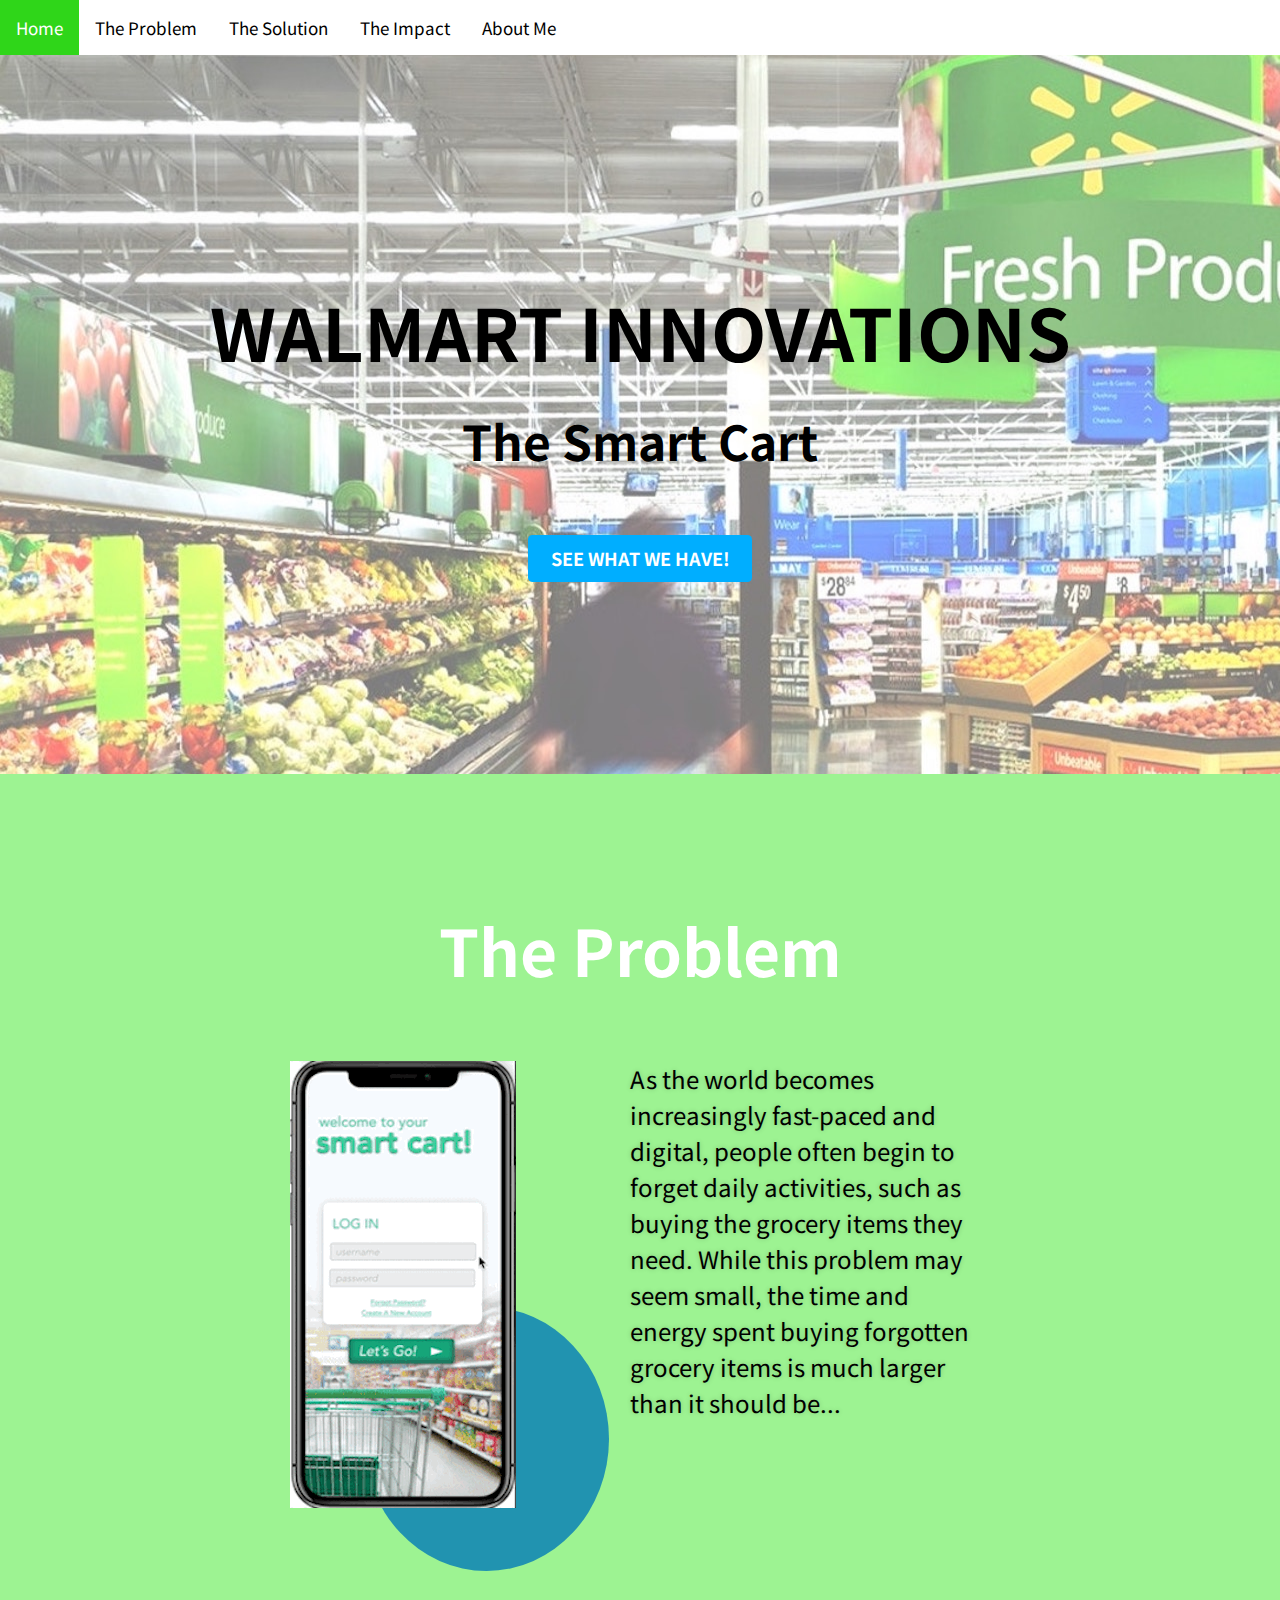
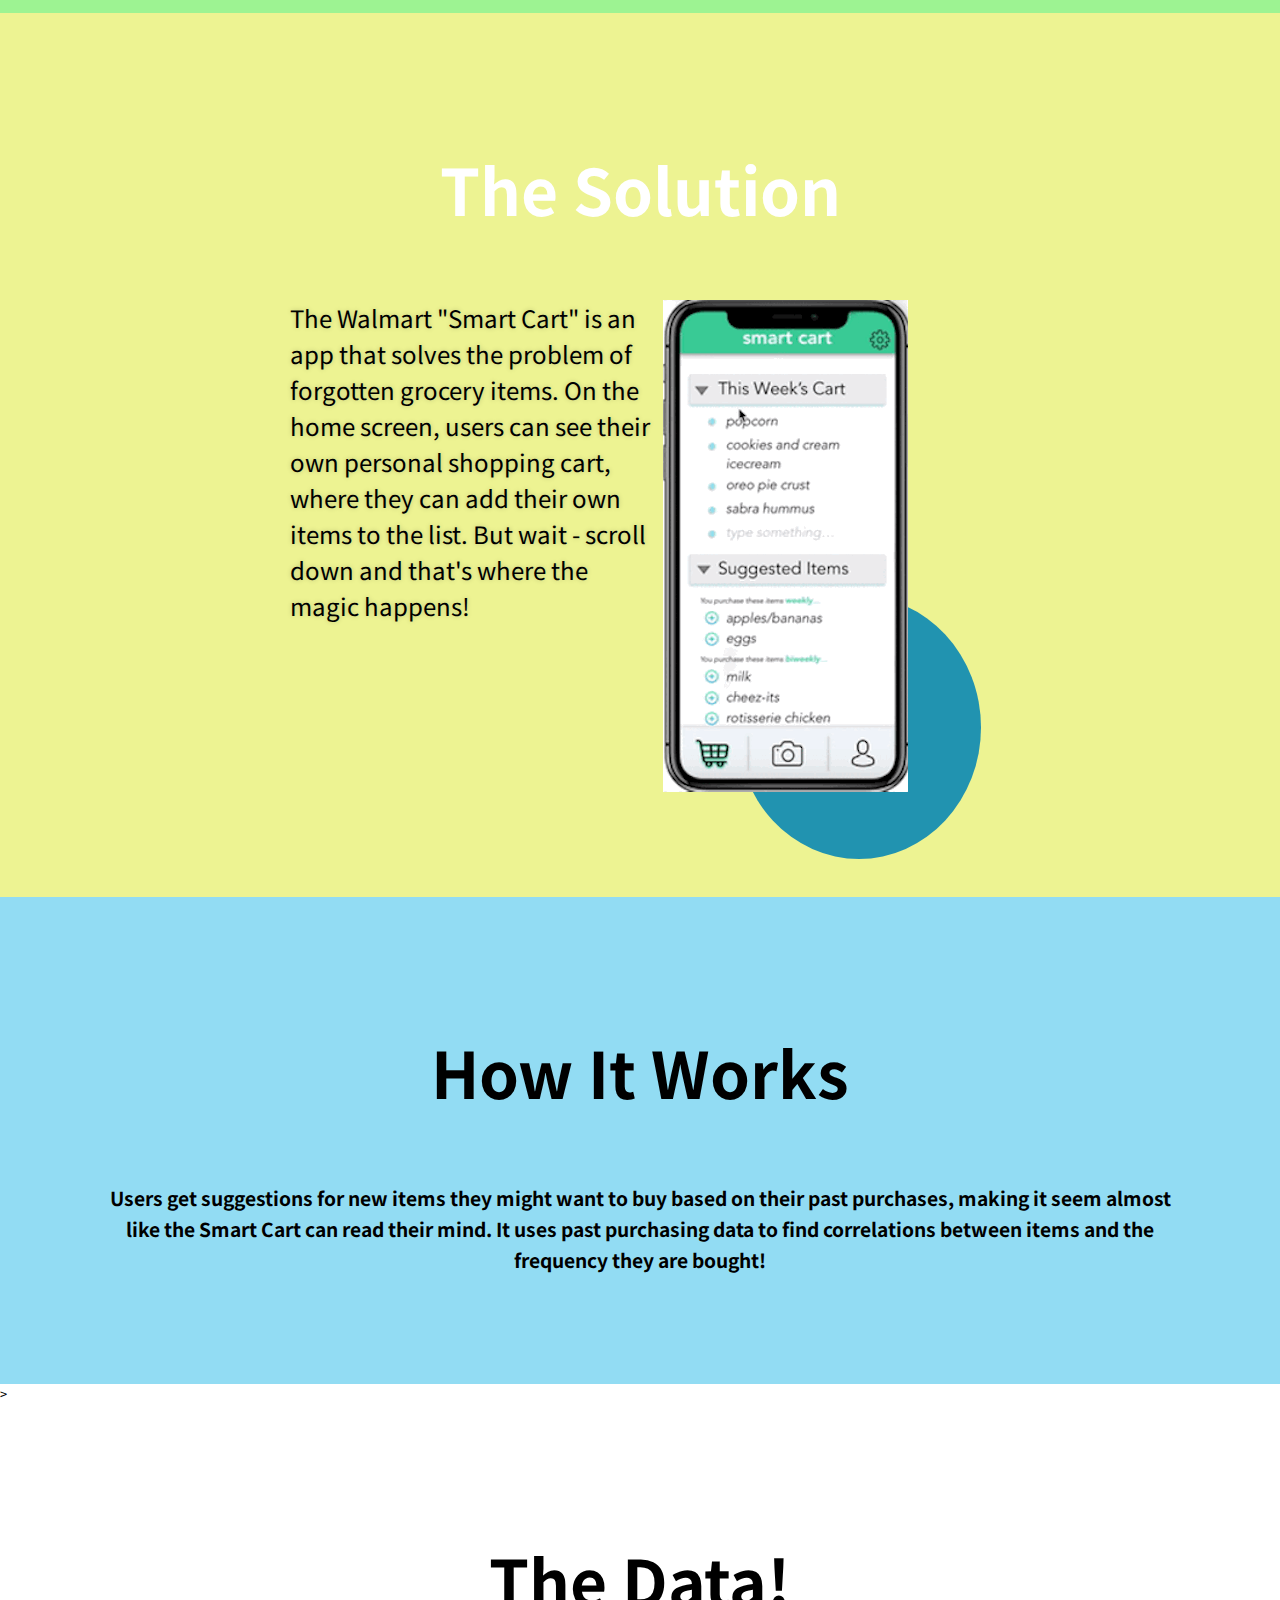
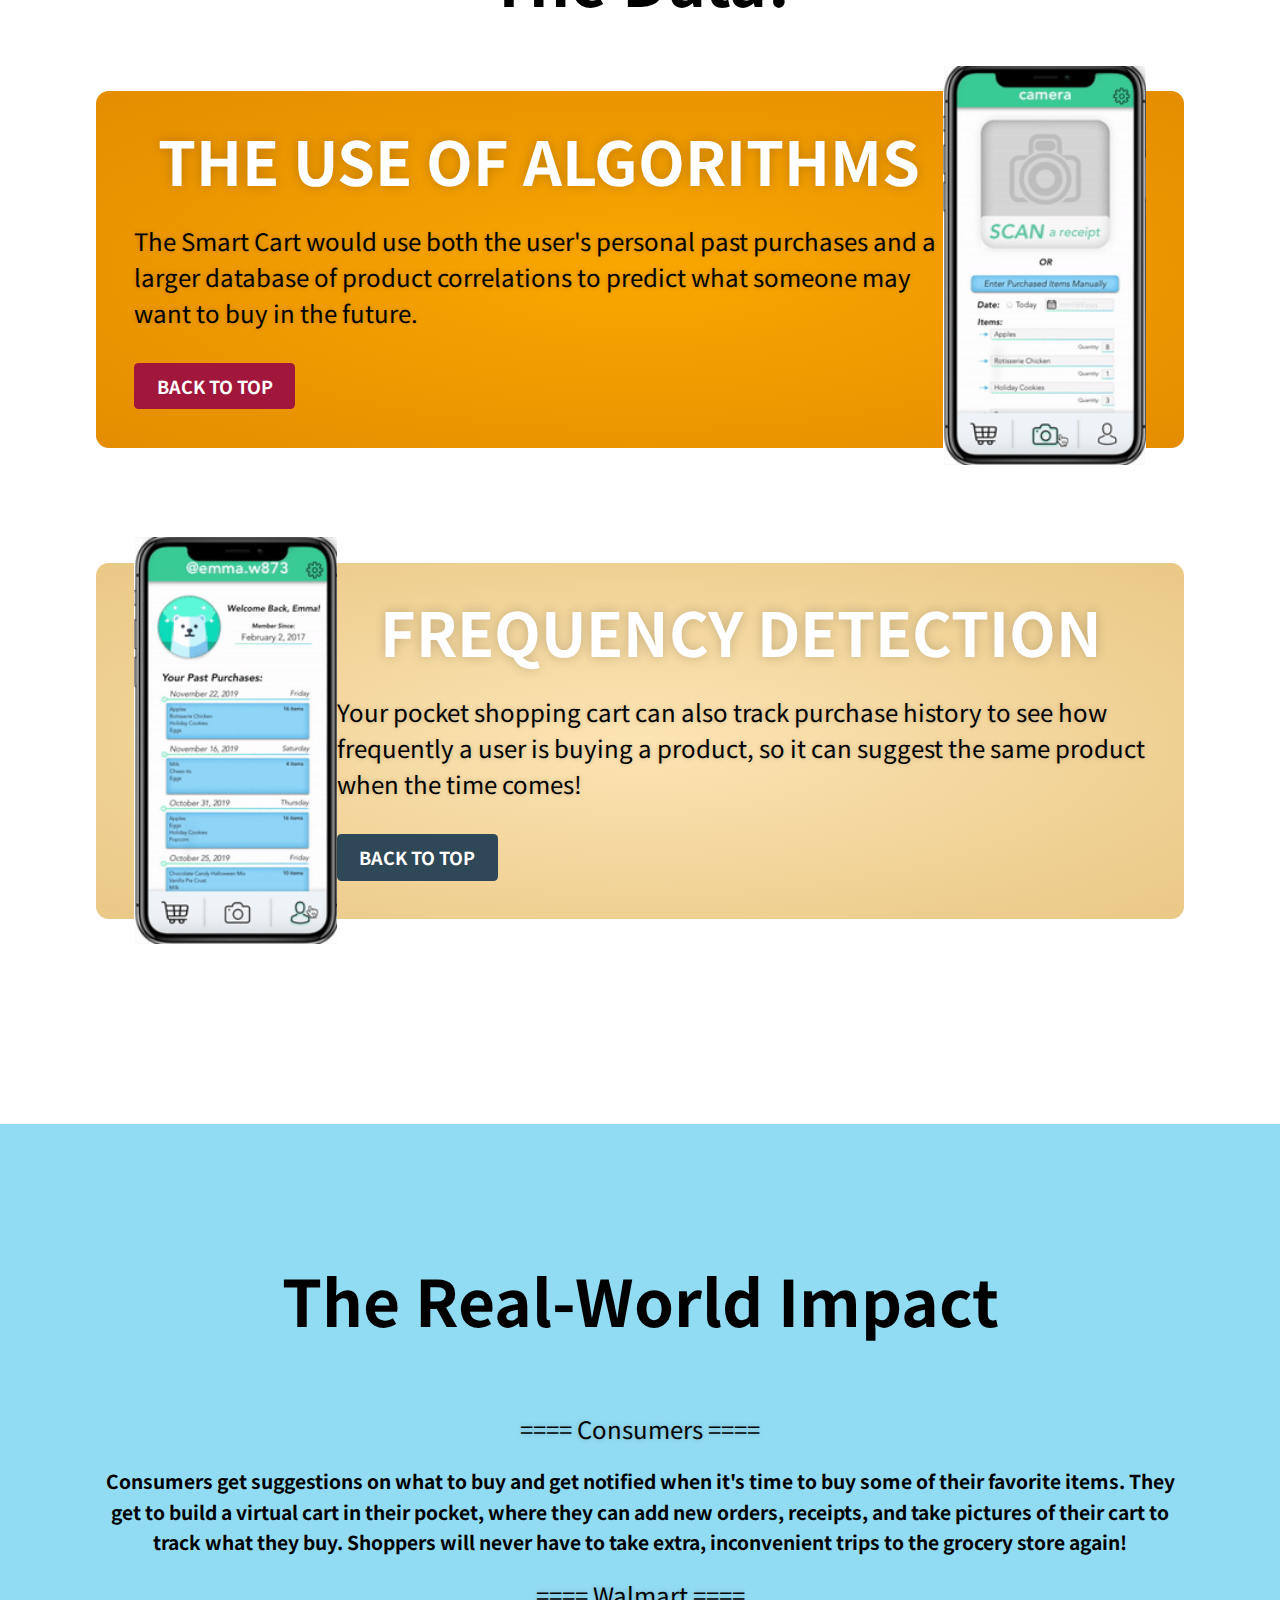
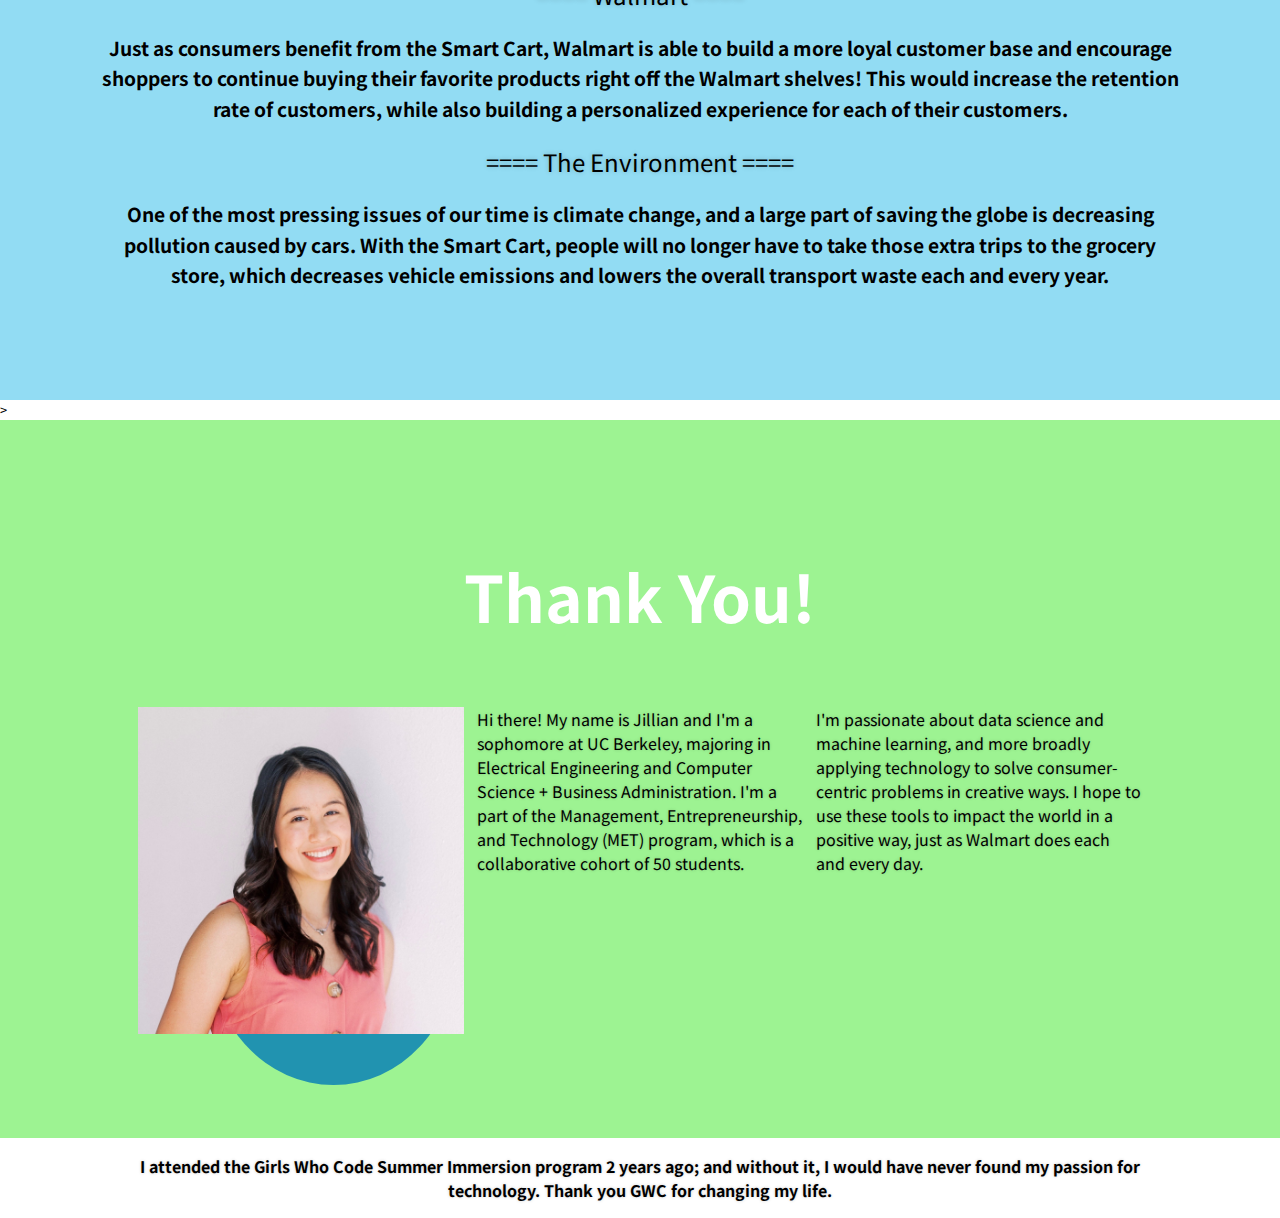
<file: index.html>
<!DOCTYPE html>
<html lang="en">

<head>
  <meta charset="UTF-8" />
  <meta name="viewport" content="width=device-width, initial-scale=1.0" />
  <meta http-equiv="X-UA-Compatible" content="ie=edge" />
  <title>Walmart | Smart Cart App</title>
  <link href="https://fonts.googleapis.com/css2?family=Noto+Sans+JP:wght@300;900&display=swap" rel="stylesheet">
  <link rel="stylesheet" href="css/main.css" />
</head>

<div class="topnav">
  <a href="#home" class="active" >Home</a>
  <a href="#problem">The Problem</a>
  <a href="#solution">The Solution</a>
  <a href="#impact">The Impact</a>
  <a href="#about">About Me</a>
  <a href="javascript:void(0);" class="icon" onclick="clickNav()">
    <i class="fa fa-bars"></i>
  </a>
</div>

<body>

  <header class="hero">
    <div class="container spacing">
      <h1 class="primary-title">Walmart Innovations</h1>
      <h2 class="secondary-title">The Smart Cart</h2>
      <!-- <p>Lorem ipsum dolor sit amet consectetur adipisicing elit. Ipsa quam perspiciatis facilis beatae laudantium
        quidem enim sit sequi!</p> -->
      <a href="#" class="btn">See what we have!</a>
    </div>
  </header>

  <main>

    <section id="problem" class="featured">
      <div class="container">
        <h2 class="section-title">The Problem</h2>
        <div class="split">
          <!-- <h3 class="product__title">The Problem</h3> -->
          <a class="featured__item">
            <img src="img/gif1.gif" alt="" class="featured__img">
            <!-- <img src="img/iphone.png" alt="" class="featured__img"> -->
            <!-- <p class="featured__details">Home Page</p> -->
          </a>
          <p class="product__description">As
            the world becomes increasingly fast-paced and digital, people often begin to
            forget daily activities, such as buying the grocery items they need. While this
            problem may seem small, the time and energy spent buying forgotten grocery
            items is much larger than it should be...</p>
          </div>
      </div>
    </section>

    <section id="solution" class="featured2">
      <div class="container">
        <h2 class="section-title">The Solution</h2>
        <div class="split">
          <!-- <h3 class="product__title">The Problem</h3> -->
          <p class="product__description">
            The Walmart "Smart Cart" is an app that solves the problem of forgotten grocery items. 
            On the home screen, users can see their own personal shopping cart, where they can add
            their own items to the list. But wait - scroll down and that's where the magic happens!
          </p>
          <a href="#" class="featured__item">
            <img src="img/gif2.gif" alt="" class="featured__img">
            <!-- <img src="img/iphone.png" alt="" class="featured__img"> -->
            <!-- <p class="featured__details">Home Page</p> -->
          </a>
        </div>
      </div>
    </section>

    <section id="solution" class="featured3">
      <h2 class="section-title2">How It Works</h2>
      <div class="container">
        <h3>
          Users get suggestions for new items they might want to buy based on their past purchases,
          making it seem almost like the Smart Cart can read their mind. It uses past purchasing
          data to find correlations between items and the frequency they are bought!
        </h3>
      </div>
    </section>>

    <section class="our-products">
      <div class="container">
        <h2 class="section-title2">The Data!</h2>

        <article class="product shoe-red spacing">
          <img src="img/gif3.gif" alt="" class="product__image">
          <h3 class="product__title">The Use of Algorithms</h3>
          <p class="product__description">
            The Smart Cart would use both the user's personal past purchases
            and a larger database of product correlations to predict what someone may want to
            buy in the future.
          </p>
          <a href="" class="btn">Back to Top</a>
        </article>

        <article class="product shoe-white shoe-left spacing">
          <img src="img/gif4.gif" alt="" class="product__image">
          <h3 class="product__title">Frequency Detection</h3>
          <p class="product__description">
            Your pocket shopping cart can also track purchase history to see how frequently a user is buying a product,
            so it can suggest the same product when the time comes!
          </p>
          <a href="" class="btn">Back to Top</a>
        </article>
      </div>
    </section>

    <section id="solution" class="featured3">
      <div class="container">
        <h2 class="section-title2">The Real-World Impact</h2>
        <p class="impact__description">
          ==== Consumers ====
        </p>
        <h3>
          Consumers get suggestions on what to buy and get notified when it's 
          time to buy some of their favorite items. They get to build a virtual cart
          in their pocket, where they can add new orders, receipts, and take pictures
          of their cart to track what they buy. Shoppers will never have to take extra,
          inconvenient trips to the grocery store again!
        </h3>
        <p class="impact__description">
          ==== Walmart ====
        </p>
        <h3>
          Just as consumers benefit from the Smart Cart, Walmart is able to build
          a more loyal customer base and encourage shoppers to continue buying their 
          favorite products right off the Walmart shelves! This would increase the 
          retention rate of customers, while also building a personalized experience 
          for each of their customers.
        </h3>
        <p class="impact__description">
          ==== The Environment ====
        </p>
        <h3>
          One of the most pressing issues of our time is climate change, and 
          a large part of saving the globe is decreasing pollution caused
          by cars. With the Smart Cart, people will no longer have to take those
          extra trips to the grocery store, which decreases vehicle emissions 
          and lowers the overall transport waste each and every year.
        </h3>
      </div>
    </section>>

    <section id="#about" class="featured">
      <div class="container">
        <h2 class="section-title">Thank You!</h2>
        <div class="split">
          <!-- <h3 class="product__title">The Problem</h3> -->
          <a class="featured__item">
            <img src="img/me.jpeg" alt="" class="featured__img">
            <!-- <img src="img/iphone.png" alt="" class="featured__img"> -->
            <!-- <p class="featured__details">Home Page</p> -->
          </a>
            <p class="about_me">
              Hi there! My name is Jillian and I'm a sophomore at UC Berkeley, 
              majoring in Electrical Engineering and Computer Science + Business Administration.
              I'm a part of the Management, Entrepreneurship, and Technology (MET) program, which
              is a collaborative cohort of 50 students. 
            </p>
            <p class="about_me">
              I'm passionate about data science and machine learning, and more broadly
              applying technology to solve consumer-centric problems in creative ways. 
              I hope to use these tools to impact the world in a positive way, just as 
              Walmart does each and every day.
            </p>
          </div>
      </div>
    </section>
    <div class="container">
      <h3 class="about_me">
        I attended the Girls Who Code Summer Immersion program
        2 years ago; and without it, I would have never found my passion for technology.
        Thank you GWC for changing my life.
      </h3>
    </div>
  </main>
 
</body>

</html>
</file>
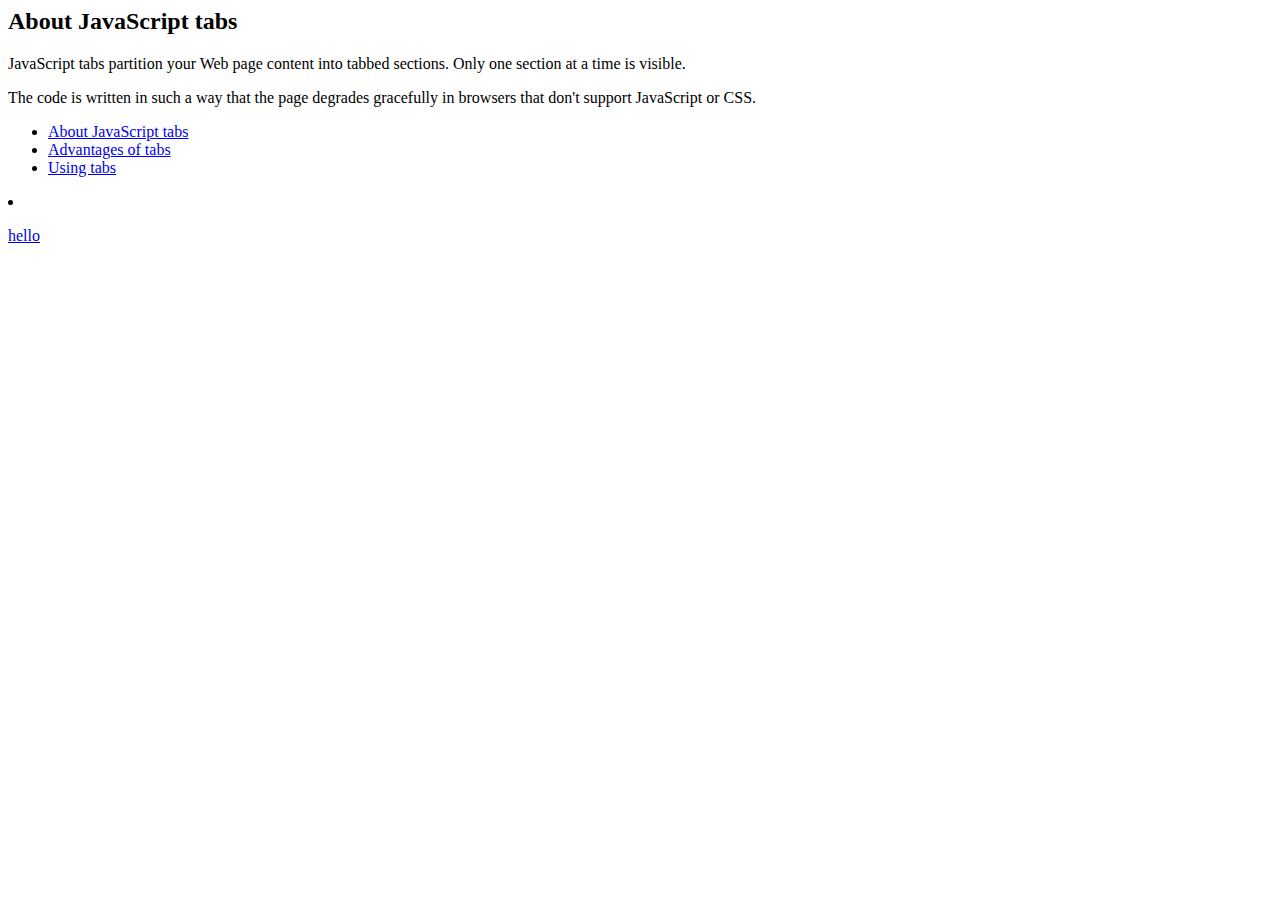
<file: test.html>
<div class="tabContent" id="about">
    <h2>About JavaScript tabs</h2>
    <div>
      <p>JavaScript tabs partition your Web page content into tabbed sections. Only one section at a time is visible.</p>
      <p>The code is written in such a way that the page degrades gracefully in browsers that don't support JavaScript or CSS.</p>
    </div>
</div>

<ul id="tabs">
    <li><a href="#about">About JavaScript tabs</a></li>
    <li><a href="#advantages">Advantages of tabs</a></li>
    <li><a href="#usage">Using tabs</a></li>
</ul>

<body onload="init()">
    <li>
        <a href="#about">
            <p> hello</p>
        </a>
    </li>
</body>
</file>
<file: css/main.css>
*,
*::before,
*::after {
  -webkit-box-sizing: border-box;
          box-sizing: border-box;
}

body { font-size: 80%; font-family: 'Lucida Grande', Verdana, Arial, Sans-Serif; }
ul#tabs { list-style-type: none; margin: 30px 0 0 0; padding: 0 0 0.3em 0; }
ul#tabs li { display: inline; }
ul#tabs li a { color: #42454a; background-color: #dedbde; border: 1px solid #c9c3ba; border-bottom: none; padding: 0.3em; text-decoration: none; }
ul#tabs li a:hover { background-color: #f1f0ee; }
ul#tabs li a.selected { color: #000; background-color: #f1f0ee; font-weight: bold; padding: 0.7em 0.3em 0.38em 0.3em; }
div.tabContent { border: 1px solid #c9c3ba; padding: 0.5em; background-color: #f1f0ee; }
div.tabContent.hide { display: none; }


/* Add a black background color to the top navigation */
.topnav {
  background-color: rgb(255, 255, 255);
  overflow: hidden;
}

/* Style the links inside the navigation bar */
.topnav a {
  float: left;
  color: #000000;
  text-align: center;
  padding: 14px 16px;
  text-decoration: none;
  font-size: 17px;
}

/* Change the color of links on hover */
.topnav a:hover {
  background-color: rgb(240, 240, 240);
  color: black;
}

/* Add a color to the active/current link */
.topnav a.active {
  background-color: rgb(47, 214, 25);
  color: white;
}

/* Hide the link that should open and close the topnav on small screens */
.topnav .icon {
  display: none;
}

/* Style the tab */
.tab {
  overflow: hidden;
  border: 1px solid #ccc;
  background-color: #f1f1f1;
}

/* Style the buttons that are used to open the tab content */
.tab button {
  background-color: inherit;
  float: left;
  border: none;
  outline: none;
  cursor: pointer;
  padding: 14px 16px;
  transition: 0.3s;
}

/* Change background color of buttons on hover */
.tab button:hover {
  background-color: #ddd;
}

/* Create an active/current tablink class */
.tab button.active {
  background-color: #ccc;
}

/* Style the tab content */
.tabcontent {
  display: none;
  padding: 6px 12px;
  border: 1px solid #ccc;
  border-top: none;
}

body {
  margin: 0;
  font-family: 'Noto Sans JP', sans-serif;
  line-height: 1.6;
}

img {
  max-width: 100%;
  display: block;
}

h1,
h2,

h3 {
  font-size: 150%;
  text-align: center;
}
p {
  margin: 0;
}

section {
  padding: 7em 0;
}

.container {
  width: 85%;
  /* max-width: 100em; */
  margin: 0 auto;
}

.split {
  display: -webkit-box;
  display: -ms-flexbox;
  display: flex;
  gap: 1em;
  -ms-flex-wrap: wrap;
      flex-wrap: wrap;
  -webkit-box-pack: center;
      -ms-flex-pack: center;
          justify-content: center;
}

.split > * {
  -ms-flex-preferred-size: 30%;
      flex-basis: 30%;
  min-width: 15em;
}

.spacing > * + * {
  margin-top: var(--spacer, 2rem);
}

.btn {
  display: inline-block;
  text-decoration: none;
  color: var(--clr-text, #fff);
  font-weight: 700;
  text-transform: uppercase;
  font-size: 1.125rem;
  padding: .5em 1.25em;
  background: var(--clr-accent, blue);
  border-radius: .25em;
  -webkit-transition: opacity 250ms linear,
 -webkit-transform 250ms ease-in-out;
  transition: opacity 250ms linear,
 -webkit-transform 250ms ease-in-out;
  transition: transform 250ms ease-in-out,
 opacity 250ms linear;
  transition: transform 250ms ease-in-out,
 opacity 250ms linear,
 -webkit-transform 250ms ease-in-out;
}

.btn:hover,
.btn:focus {
  -webkit-transform: scale(1.1);
          transform: scale(1.1);
  opacity: .9;
}

.primary-title {
  font-size: 4rem;
  font-size: clamp(3rem, calc(5vw + 1rem), 4.5rem);
  line-height: 1;
  text-transform: uppercase;
}

.secondary-title {
  font-size: 2rem;
  font-size: clamp(2rem, calc(4vw + 1rem), 3rem);
  line-height: 1;
}

.lil-title {
  font-size: 2rem;
  font-size: clamp(2.5rem, calc(4vw + 1rem), 4rem);
  font-style: oblique;
  line-height: 1;
}

.section-title {
  text-align: center;
  font-size: clamp(2.5rem, calc(5vw + 1rem), 4rem);
  line-height: 1;
  /* text-shadow: 0 0 2em black; */
  color: #ffffff;
  margin-bottom: 5rem;
}

.section-title2 {
  text-align: center;
  font-size: clamp(2.5rem, calc(5vw + 1rem), 4rem);
  line-height: 1;
  /* text-shadow: 0 0 2em black; */
  color: #000000;
  margin-bottom: 5rem;
}

.hero {
  color: black;
  text-align: center;
  padding: 15em 0;
  background: #222;
}

@supports (background-blend-mode: multiply) {
  .hero {
    background: url(../img/walmart-1.jpg), radial-gradient(#444, #111);
    background-blend-mode: normal;
    background-attachment: fixed;
    background-repeat: no-repeat;
    background-position: relative;
    
  }
}

.featured {
  background: rgb(157, 243, 146);
}

.featured2 {
  background: rgb(237, 243, 146);
}

.featured3 {
  background: rgb(146, 220, 243);
}

.featured__item {
  display: block;
  position: relative;
  -webkit-transform: scale(1);
          transform: scale(1);
  -webkit-transition: -webkit-transform 250ms ease-in-out;
  transition: -webkit-transform 250ms ease-in-out;
  transition: transform 250ms ease-in-out;
  transition: transform 250ms ease-in-out, -webkit-transform 250ms ease-in-out;
  text-decoration: none;
  color: #333;
  text-align: center;
  line-height: 1.2;
  height: 3;
}

.featured__item:hover, .featured__item:focus {
  -webkit-transform: scale(1);
          transform: scale(1);
}

.featured__item:hover .featured__details, .featured__item:focus .featured__details {
  opacity: 1;
  text-shadow: 0 0 2em white;
}

.featured__item::after {
  content: '';
  position: relative;
  top: 10%;
  left: 10%;
  padding: 75% 75% 0 0;
  border-radius: 50%;
  background: #2193b0;
  z-index: -1;
}

.featured__details {
  opacity: 0;
  -webkit-transition: opacity 250ms linear;
  transition: opacity 250ms linear;
}

.featured__details span {
  display: block;
  font-weight: 700;
  font-size: 2.5rem;
}

.product {
  background: radial-gradient(var(--clr-inner, limegreen), var(--clr-outer, purple));
  padding: 3em;
  border-radius: 1em;
  margin-bottom: 5em;
  text-align: center;
}

.product__title {
  font-size: clamp(2rem, calc(4vw + .6rem), 4rem);
  text-transform: uppercase;
  line-height: 1;
  color: #fff;
  text-shadow: 0 0 0.2em rgba(0, 0, 0, 0.2);
}

.product__description {
  font-size: clamp(1rem, calc(2.5vw + .6rem), 1.5rem);
  line-height: 1;
  color: rgb(0, 0, 0);
  text-shadow: 0 0 0.2em rgba(0, 0, 0, 0.2);
  line-height: 1.5;
}

.impact__description {
  font-size: clamp(1rem, calc(2.5vw + .6rem), 1.5rem);
  line-height: 1;
  color: rgb(0, 0, 0);
  text-align: center;
  text-shadow: 0 0 0.2em rgba(0, 0, 0, 0.2);
  line-height: 1.5;
}

.product__image {
  margin: -5em 0 0 0;
}

.featured__image {
  height: 10;
}

@media (min-width: 45em) {
  .product {
    text-align: left;
    margin-bottom: 9em;
  }
  .product__title {
    margin: 0;
  }
  .product__image {
    float: right;
    width: 20%;
    shape-outside: url(../img/gif3.gif);
    shape-margin: 2em;
    margin: 2 -5em 0 0;
  }
  .product.shoe-left .product__image {
    float: left;
    shape-outside: url(../img/gif4.gif);
    width: 20%;
    margin: 2 0 0 -5em;
    shape-margin: 2em;
  }
}

.about_me {
  font-size: clamp(.5rem, calc(1vw + .5rem), 1rem);
  color: rgb(0, 0, 0);
  text-shadow: 0 0 0.2em rgba(0, 0, 0, 0.2);
  /* margin: 2 -5em 0 0; */
  line-height: 1.5;
}

.hero {
  --clr-accent: #00aeff;
}

.shoe-red {
  --clr-inner: #faa700;
  --clr-outer: #e48d00;
  --clr-accent: #a1173c;
}

.shoe-white {
  --clr-inner: #fce4b3;
  --clr-outer: #eac886;
  --clr-accent: #2f4858;
}

.shoe-blue {
  --clr-inner: #6dd5ed;
  --clr-outer: #2193b0;
  --clr-accent: #008951;
}
/*# sourceMappingURL=main.css.map */
</file>
